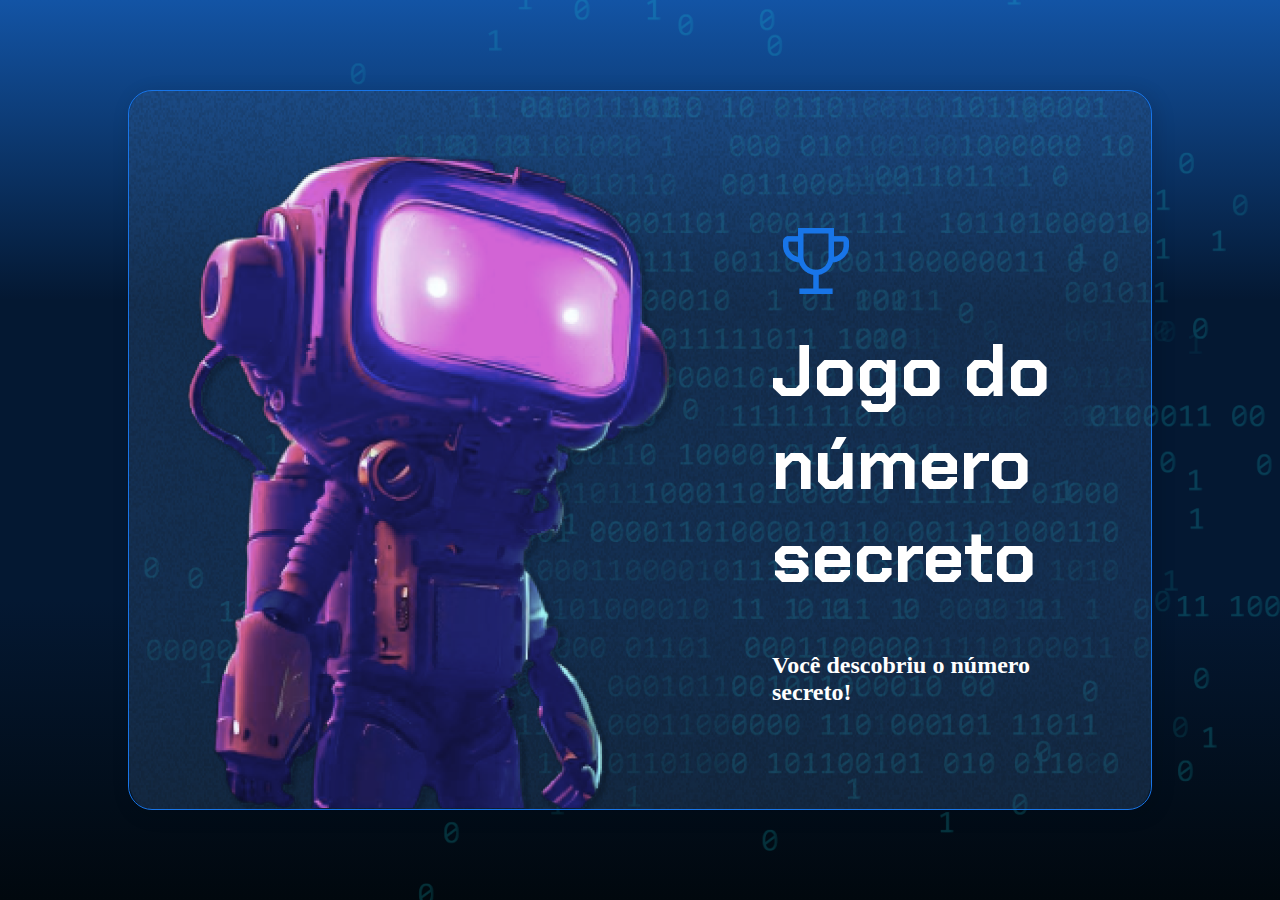
<file: Numero-secreto/index.html>
<!DOCTYPE html>
<html lang="en">

<head>
    <!-- Meta tags para definir o conjunto de caracteres e ajustar a viewport para dispositivos móveis -->
    <meta charset="UTF-8">
    <meta name="viewport" content="width=device-width, initial-scale=1.0">

    <!-- Pré-conexão para otimizar o carregamento de fontes do Google -->
    <link rel="preconnect" href="https://fonts.googleapis.com">
    <link rel="preconnect" href="https://fonts.gstatic.com" crossorigin>

    <!-- Link para as fontes utilizadas no site -->
    <link href="https://fonts.googleapis.com/css2?family=Chakra+Petch:wght@700&family=Inter:wght@400;700&display=swap"
        rel="stylesheet">

    <!-- Link para o arquivo CSS externo -->
    <link rel="stylesheet" href="style.css">

    <!-- Título da página -->
    <title>JS Game</title>
</head>

<body>
    <!-- Container principal -->
    <div class="container">
        <!-- Conteúdo do container -->
        <div class="container__conteudo">
            <!-- Imagem do robô mergulhador -->
            <img src="./img/robot.png" alt="robô mergulhador" class="container__imagem-robo" />

            <!-- Informações adicionais dentro do container -->
            <div class="container__informacoes">
                <!-- Ícone de troféu -->
                <img src="./img/trophy.png" alt="ícone de um troféu" />

                <!-- Texto exibido na página -->
                <div class="container__texto">
                    <h1>Você <span class="container__texto-azul">acertou!</span></h1>
                    <h2>Você descobriu o número secreto!</h2>
                </div>
            </div>
        </div>
    </div>

    <!-- Inclusão do arquivo JavaScript externo -->
    <script src="app.js" defer></script>
</body>

</html>
</file>
<file: Numero-secreto/style.css>
/* Reset básico para todos os elementos */
* {
    box-sizing: border-box;
    margin: 0;
    padding: 0;
    color: white;
}

/* Estilos para o corpo da página */
body {
    background: linear-gradient(#1354A5 0%, #041832 33.33%, #041832 66.67%, #01080E 100%);
    height: 100vh;
    display: flex;
    align-items: center;
    justify-content: center;
}

/* Pseudo-elemento antes do corpo para adicionar uma imagem de fundo */
body::before {
    background-image: url("img/code.png");
    background-repeat: no-repeat;
    background-position: right;
    content: "";
    display: block;
    position: absolute;
    width: 100%;
    height: 100%;
    opacity: 0.4;
}

/* Estilos para o container principal */
.container {
    width: 80%;
    height: 80%;
    display: flex;
    align-items: center;
    justify-content: space-between;
    border-radius: 24px;
    border: 1px solid #1875E8;
    box-shadow: 4px 4px 20px 0px rgba(1, 8, 14, 0.15);
    background-image: url("img/Ruido.png");
    background-size: 100% 100%;
    position: relative;
}

/* Estilos para o conteúdo dentro do container */
.container__conteudo {
    display: flex;
    align-items: center;
    position: absolute;
    bottom: 0;
}

/* Estilos para a seção de informações dentro do container */
.container__informacoes {
    flex: 1;
    padding: 3rem;
}

/* Estilos para botões dentro do container */
.container__botao {
    border-radius: 16px;
    background: #1875E8;
    padding: 16px 24px;
    width: 100%;
    font-size: 24px;
    font-weight: 700;
    border: none;
    margin-top: 2rem;
}

/* Estilos para o texto dentro do container */
.container__texto {
    margin: 16px 0 16px 0;
}

/* Estilo específico para o texto azul dentro do container */
.container__texto-azul {
    color: #1875E8;
}

.container__input {
    width: 100%;
    height: 72px;
    border-radius: 16px;
    background-color: #FFF;
    border: none;
    color: #1875E8;
    padding: 2rem;
    font-size: 24px;
    font-weight: 700;
    font-family: 'Inter', sans-serif;
}

.container__botoes {
    display: flex;
    gap: 2em;
}

/* Estilos para o cabeçalho principal (h1) */
h1 {
    font-family: 'Chakra Petch', sans-serif;
    font-size: 72px;
    padding-bottom: 3rem;
}

/* Estilos para parágrafos e botões */
p,
button {
    font-family: 'Inter', sans-serif;
}

/* Estilo para o parágrafo de texto */
.texto__paragrafo {
    font-size: 32px;
    /* Tamanho da fonte */
    font-weight: 400;
    /* Peso da fonte */
}

/* Estilo para botões desabilitados */
button:disabled {
    background-color: gray;
    /* Cor de fundo para botões desabilitados */
}

/* Estilos aplicados quando a largura da tela é de no máximo 1250px */
@media screen and (max-width: 1250px) {

    /* Estilo para o título principal (h1) */
    h1 {
        font-size: 50px;
        /* Tamanho da fonte */
    }

    /* Estilo para os botões no container */
    .container__botao {
        font-size: 16px;
        /* Tamanho da fonte */
    }

    /* Estilo para o parágrafo de texto */
    .texto__paragrafo {
        font-size: 24px;
        /* Tamanho da fonte */
    }

    /* Estilo para a imagem da pessoa */
    .container__imagem-pessoa {
        display: none;
        /* Esconde a imagem */
    }

    /* Estilo para o container de conteúdo */
    .container__conteudo {
        display: block;
        /* Exibe como bloco */
        position: inherit;
        /* Posição herdada */
    }

    /* Estilo para o container de informações */
    .container__informacoes {
        padding: 1rem;
        /* Preenchimento de 1rem */
    }
}
</file>
